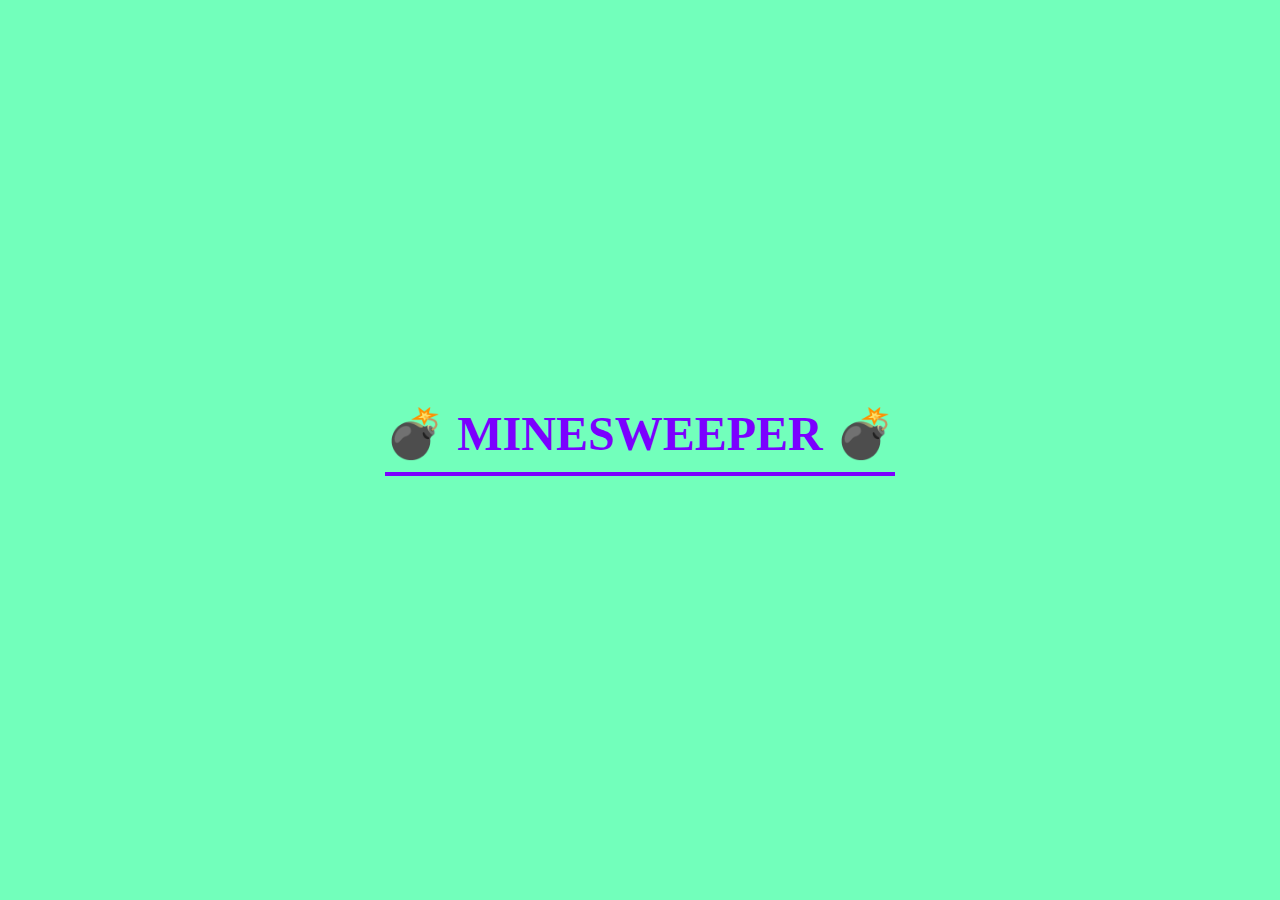
<file: index.html>
<!DOCTYPE html>
<html lang="en">
<head>
    <meta charset="UTF-8">
    <meta name="viewport" content="width=device-width, initial-scale=1.0">
    <title>Minesweeper</title>
    <link rel="stylesheet" href="style.css">
    <script defer src="scripts/tablero.js"></script>
    <script defer src="scripts/casilla.js"></script>
    <script defer src="scripts/main.js"></script>
    <link rel="icon" type="image/x-icon" href="images/Minesweeper_2005.png">
</head>

<body class="green" onload="init()">
    <main>
        <h2>💣 Minesweeper 💣</h2>
        <h3 class="status"></h3>
        <section id="tablero"></section>
    </main>
</body>
</html>
</file>
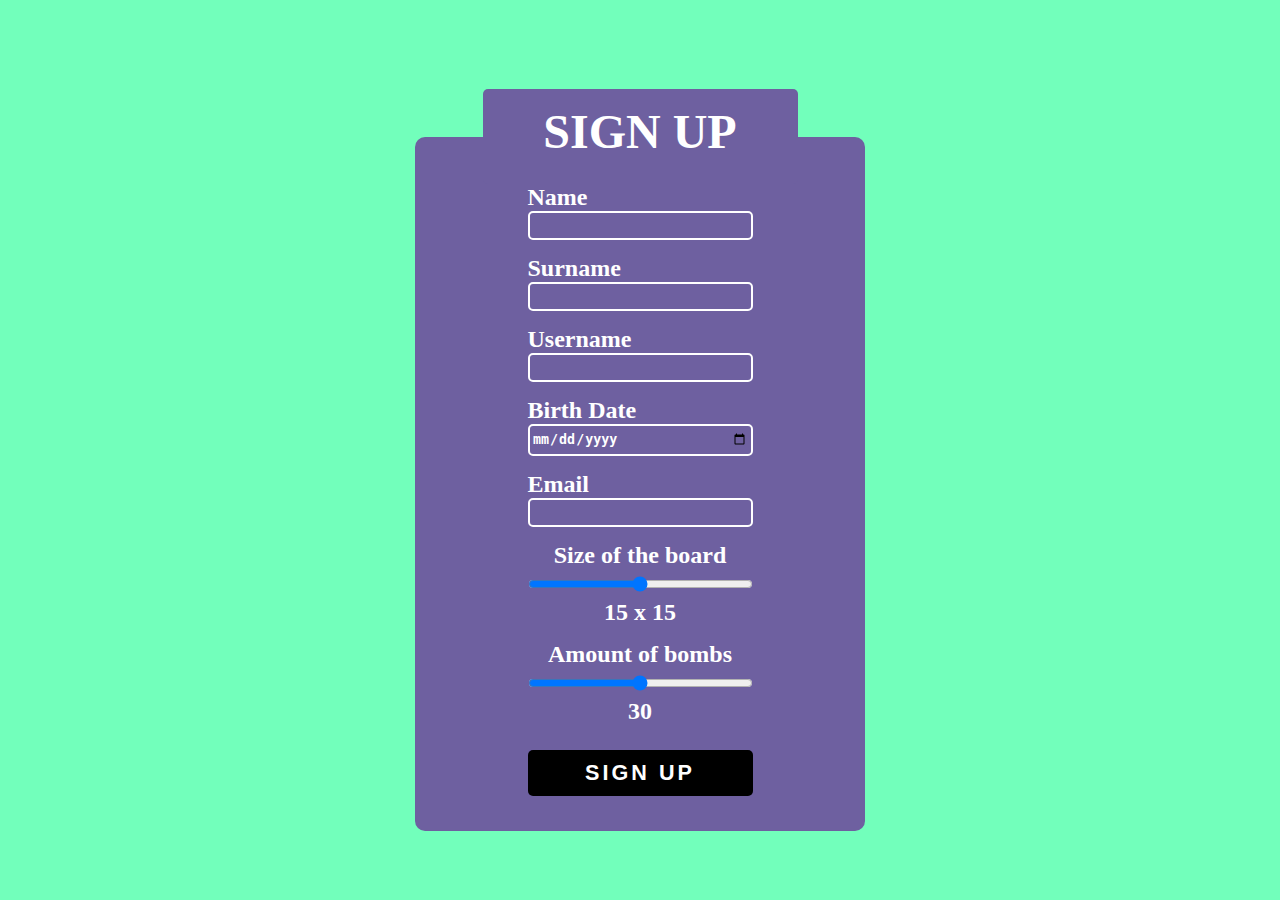
<file: login.html>
<!DOCTYPE html>
<html lang="en">
<head>
    <meta charset="UTF-8">
    <meta name="viewport" content="width=device-width, initial-scale=1.0">
    <title>Login</title>
    <link rel="stylesheet" href="style.css">
    <link rel="icon" type="image/x-icon" href="images/Minesweeper_2005.png">
    <script defer src="scripts/login.js"></script>
</head>

<body onload="init()" class="green">
    <main>
        <form action="index.html" id="signUp">
            <fieldset class="purple">
                <legend><h2>Sign Up</h2></legend>
                <div id="form-inputs-container">
                    <div class="input-container">
                        <input type="text" id="name" name="name" required>
                        <label for="name">Name</label>
                    </div>
    
                    <div class="input-container">
                        <input type="text" id="surname" name="surname" required>
                        <label for="surname">Surname</label>
                    </div>

                    <div class="input-container">
                        <input onblur="checkUsername()" type="text" id="username" name="username" required>
                        <label for="username">Username</label>
                    </div>
    
                    <div class="input-container">
                        <input onblur="checkAge()" type="date" id="birthdate" name="birthdate" required>
                        <label for="birthdate">Birth Date</label>
                    </div>
    
                    <div class="input-container">
                        <input onblur="checkEmail()" type="email" id="email" name="email" required>
                        <label for="email">Email</label>
                    </div>

                    <div class="input-container">
                        <p id="rangeValue">15 x 15</p>
                        <input type="range" min="5" max="25" value="15" id="dimensionsSlider" oninput="rangeValue.innerText = `${this.value} x ${this.value}`">
                        <label class="centered-label" for="dimensionsSlider">Size of the board</label>
                    </div>

                    <div class="input-container">
                        <p id="bombs">30</p>
                        <input type="range" min="5" max="55" value="30" id="bombsQuantity" oninput="bombs.innerText = `${this.value}`">
                        <label class="centered-label" for="bombsQuantity">Amount of bombs</label>
                    </div>

                    <div class="input-container">
                        <input class="submit-button" type="submit" value="Sign Up">
                    </div>
                </div>
            </fieldset>
        </form>
    </main>
</body>
</html>
</file>
<file: style.css>
.light-green { 
	background: #3ec8ac; 
}

.blue-green { 
	background: #2f7950; 
}

.green {
    background: #3fffa2bb;  
}

.purple { 
	background: #6e60a0; 
}

.one-around {
    color: rgb(0, 105, 243);
}

.two-around {
    color: green;
}

.three-around {
    color: red;
}

.four-or-more-around {
    color: rgb(139, 0, 194);
}

* {
    box-sizing: border-box;
    margin: 0;
    padding: 0;
}

body {
    min-width: 100vw;
    min-height: 100vh;
    display: flex;
    justify-content: center;
    align-items: center;
}

main {
    width: 80%;
    display: flex;
    flex-direction: column;
    justify-content: center;
    align-items: center;
    margin-top: 20px;
}

h2 {
    text-align: center;
    text-transform: uppercase;
    margin-bottom: 10px;
    padding-bottom: 10px;
    font-size: clamp(3rem, 4vw, 4vh);
    color: rgb(123, 0, 255);
    border-bottom: 4px solid rgb(123, 0, 255);
}

.status {
    font-size: 1.5em;
}

#tablero {
    display: flex;
    flex-flow: row wrap;
    border-width: 1px 0 0 1px;
    margin-top: 15px;
    margin-bottom: 15px;
}

.celda-tablero {
    display: flex;
    justify-content: center;
    align-items: center;
    border: 5px solid;
    border-color: #f5f3eb #bab7a9 #bab7a9 #fff9db;
}

.not-revealed {
    background-color: rgb(209, 209, 209);
    border: 6px solid;
    border-color: #fcf4f4 #a8a599 #a8a599 #fffceb;
    cursor: pointer;
}

.revealed {
    font-size: clamp(2vw, 3vw, 1vh);
    background-color: rgb(209, 209, 209);
    border: 1px solid rgb(155, 155, 155);
    font-weight: bold;
}

#generate-board-button {
    margin-top: 15px;
    font-size: clamp(0.7vw, 1.75vw, 1.75vh);
    font-weight: bold;
    background-color: rgb(49, 44, 44);
    color: rgb(231, 231, 231);
    border: none;
    padding: 10px ;
    border-radius: 5px;
}

#generate-board-button:hover {
    cursor: pointer;
    background-color: #5f5757;
}

form {
    font-size: 1.5em;
    color:white;
    font-weight: bold;
    width: 450px;
}

form fieldset legend {
    background-color: #6e60a0;
    border-radius: 5px;
    padding: 5px;
    width: 70%;
    text-align: center;
    text-transform: uppercase;
    font-size: 1.5em;
}

form h2 {
    color: white;
    border: inherit;
    margin-bottom: 10px;
    padding-top: 10px;
}

form fieldset {
    border: none;
    display: flex;
    flex-flow: row wrap;
    justify-content: center;
    border-radius: 10px;
    padding-bottom: 20px;
}

#form-inputs-container {
    width: 50%;
    display: flex;
    flex-flow: row wrap;
    justify-content: space-between;
}

.input-container {
    width: 100%;
    display: flex;
    flex-flow: column-reverse wrap;
    margin-bottom: 15px;
}

.input-container input {
    border: none;
    background-color: inherit;
    color:white;
    border: 2px solid white;
    border-radius: 5px;
    padding: 5px 2.5px;
    font-weight: bold;
}

.input-container input:focus {
    outline: none;
    border-color: #ffee00;
}

.input-container input:focus + label {
    color: #ffee00;
}

.input-container .submit-button {
    margin-top: 10px;
    background-color: black;
    color: white;
    border: none;
    border-radius: 5px;
    padding: 10px 0px;
    font-size: .9em;
    font-weight: bold;
    cursor: pointer;
    text-transform: uppercase;
    letter-spacing: 3px;
}

.submit-button:hover {
    background-color: #5f5757;
    color: #ffee00;
    border-color: #ffee00;
}

.input-container p {
    align-self: center;
}

.centered-label {
    align-self: center;
}
</file>
